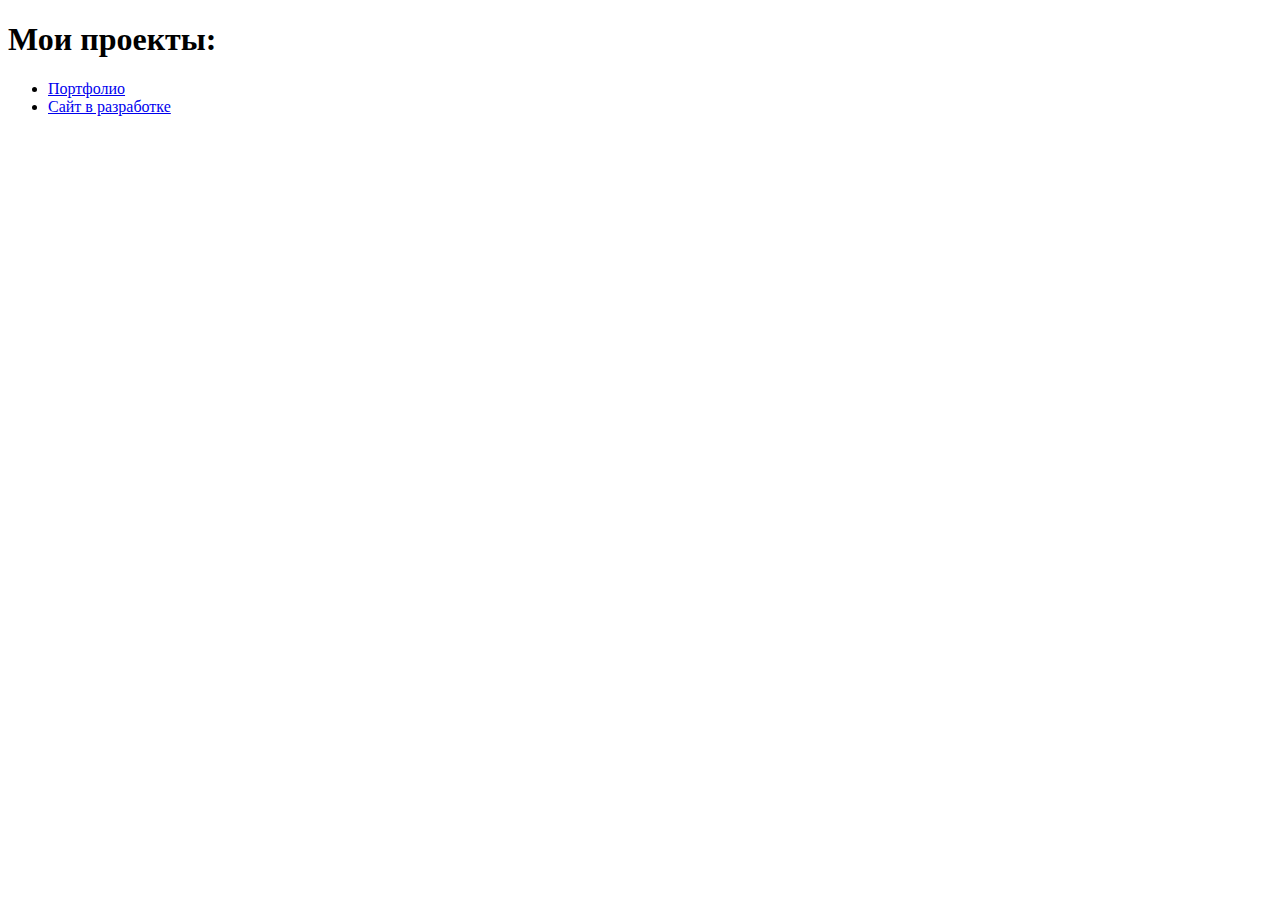
<file: index.html>
<!DOCTYPE html>
<html>
<head>
	<meta charset="utf-8" />
	<title>Мои проекты</title>
</head>
<body>
	
<h1>Мои проекты:</h1>
<ul>
	<li><a href="portfolio/index.html">Портфолио</a></li>
	<li><a href="project2/index.html">Сайт в разработке</a></li>
</ul>

</body>
</html>
</file>
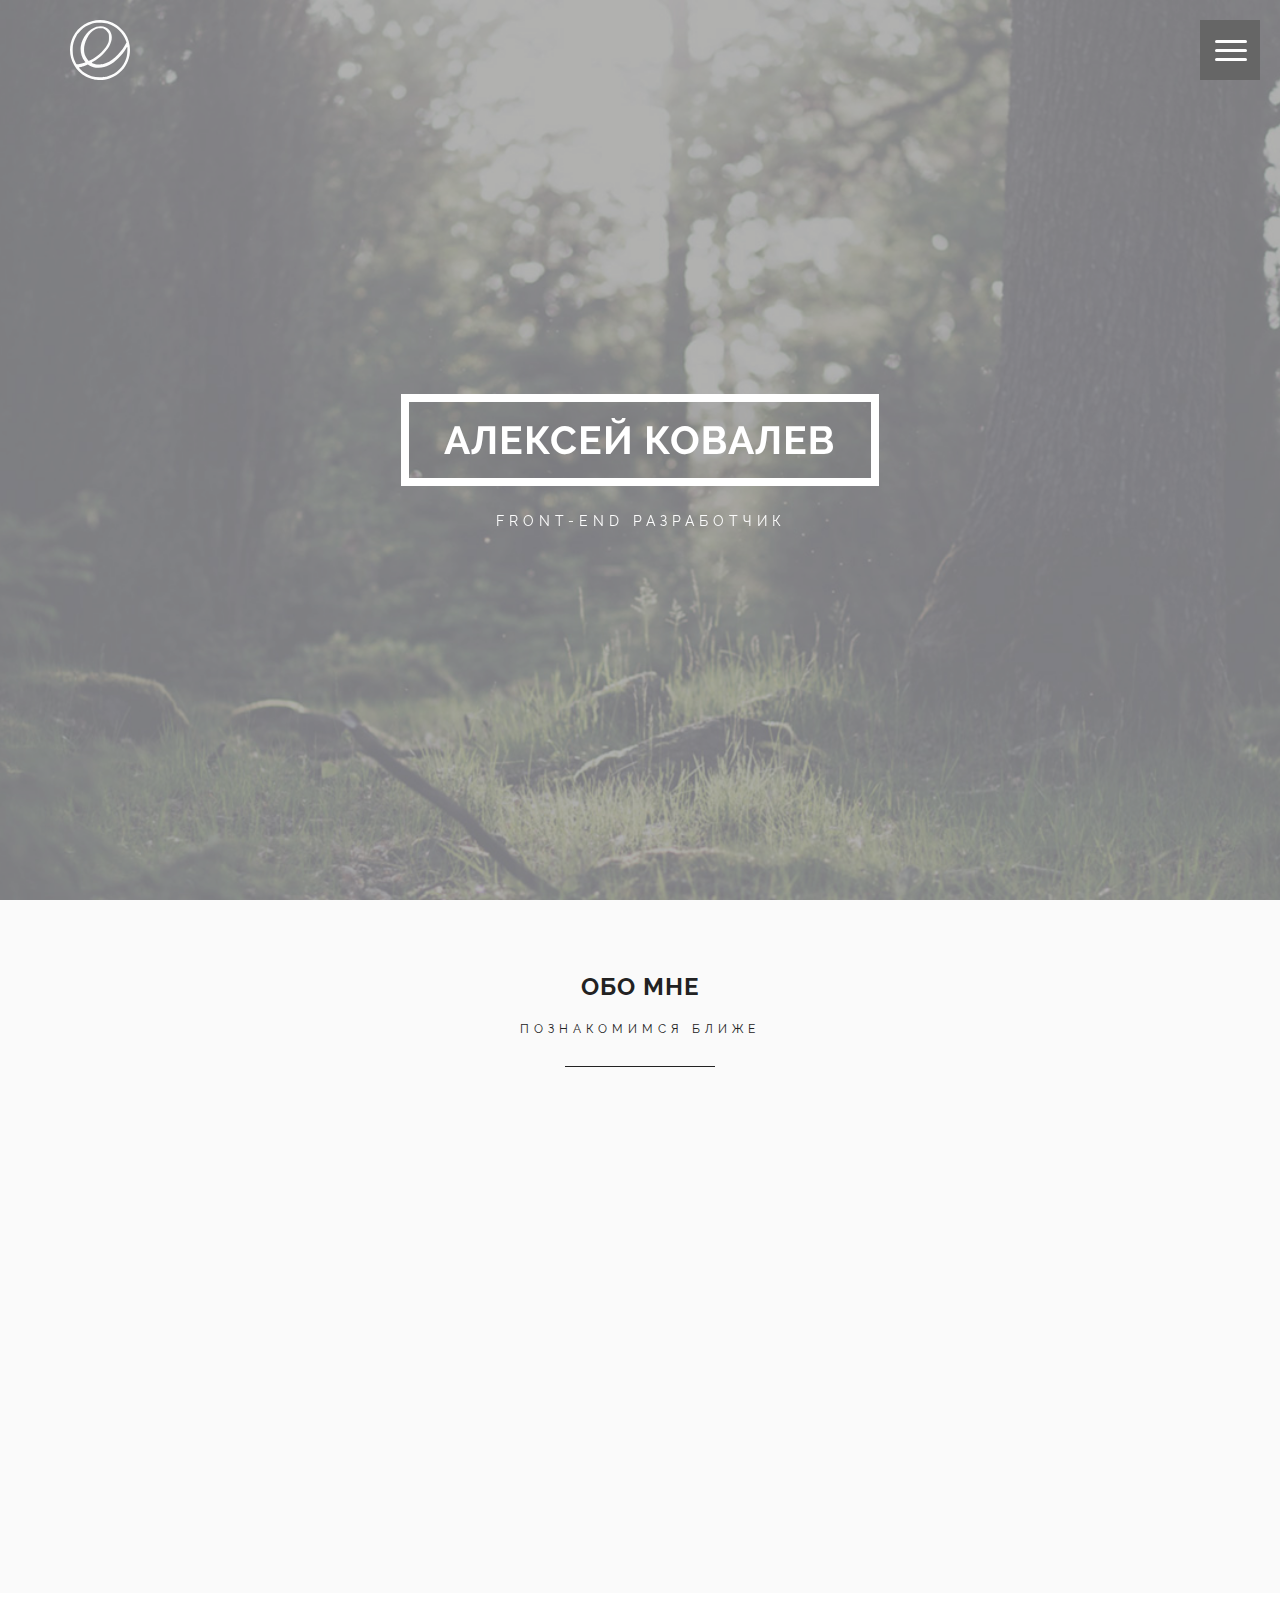
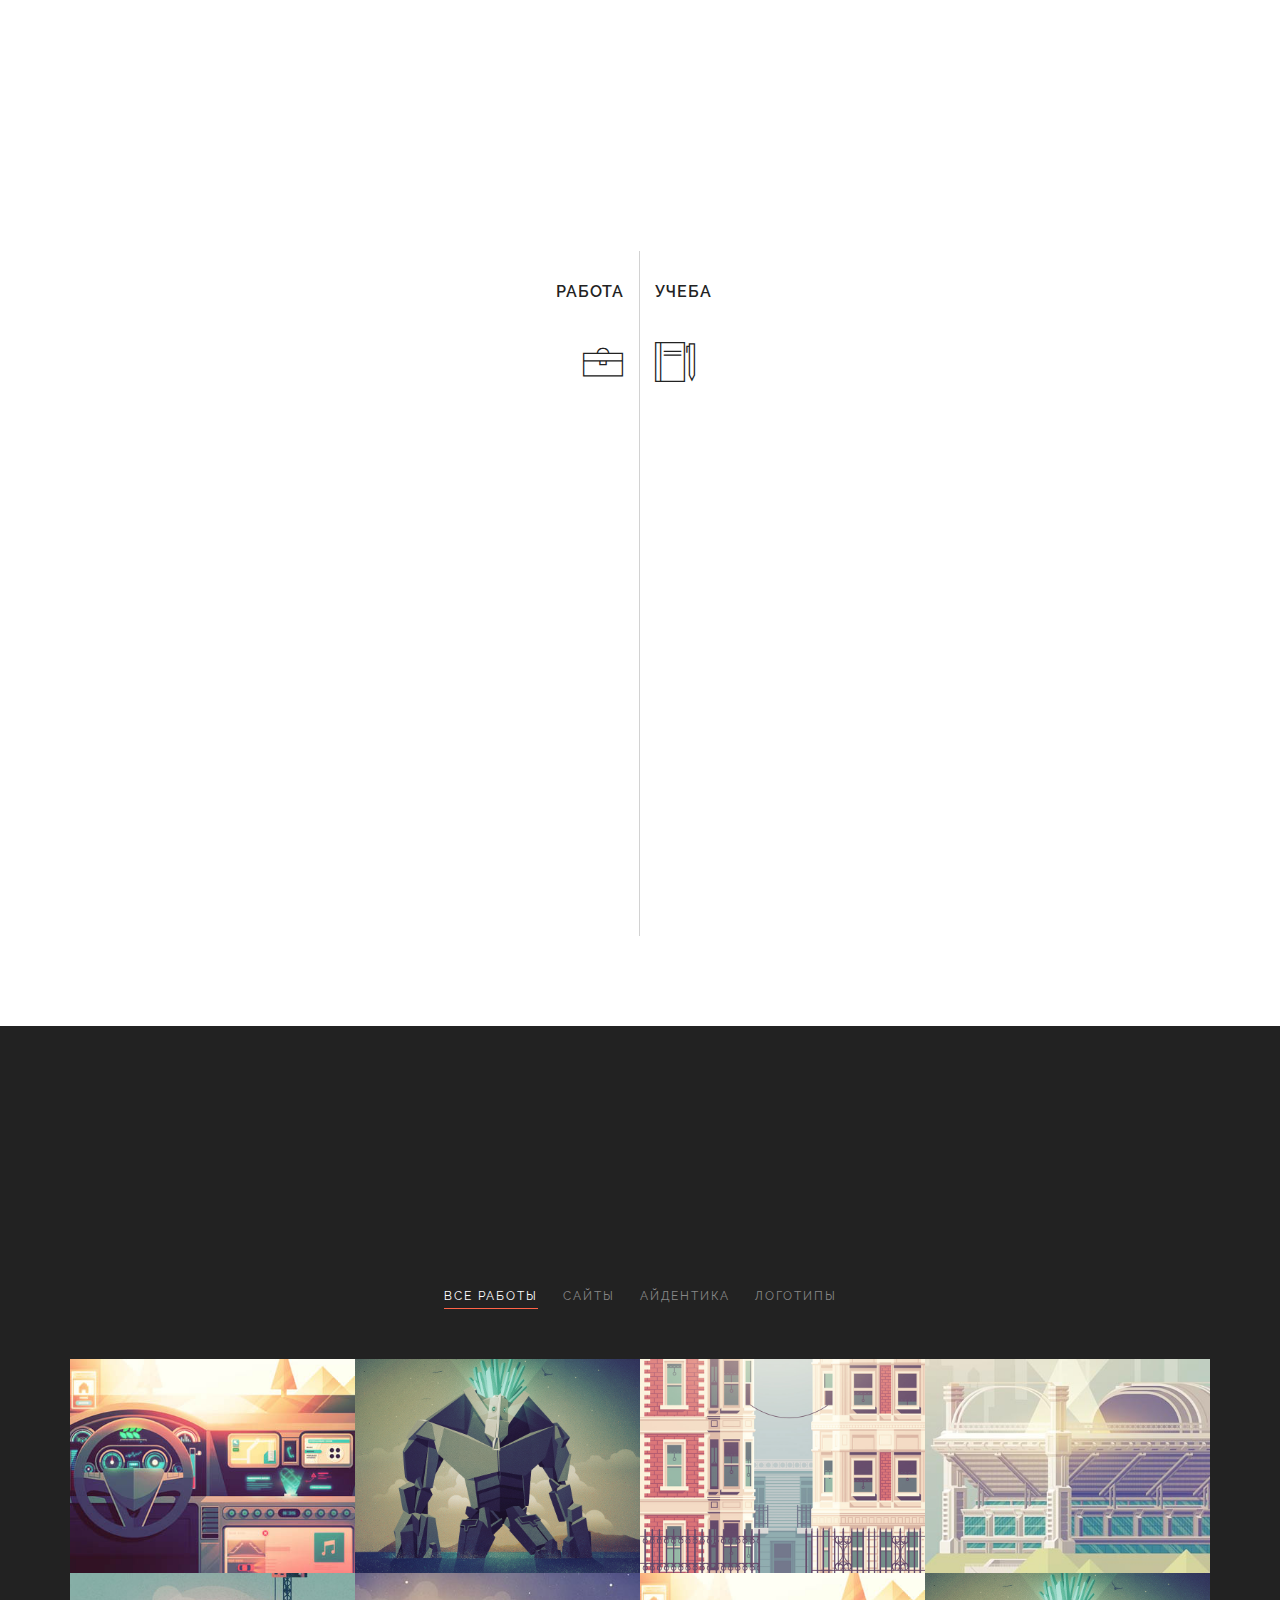
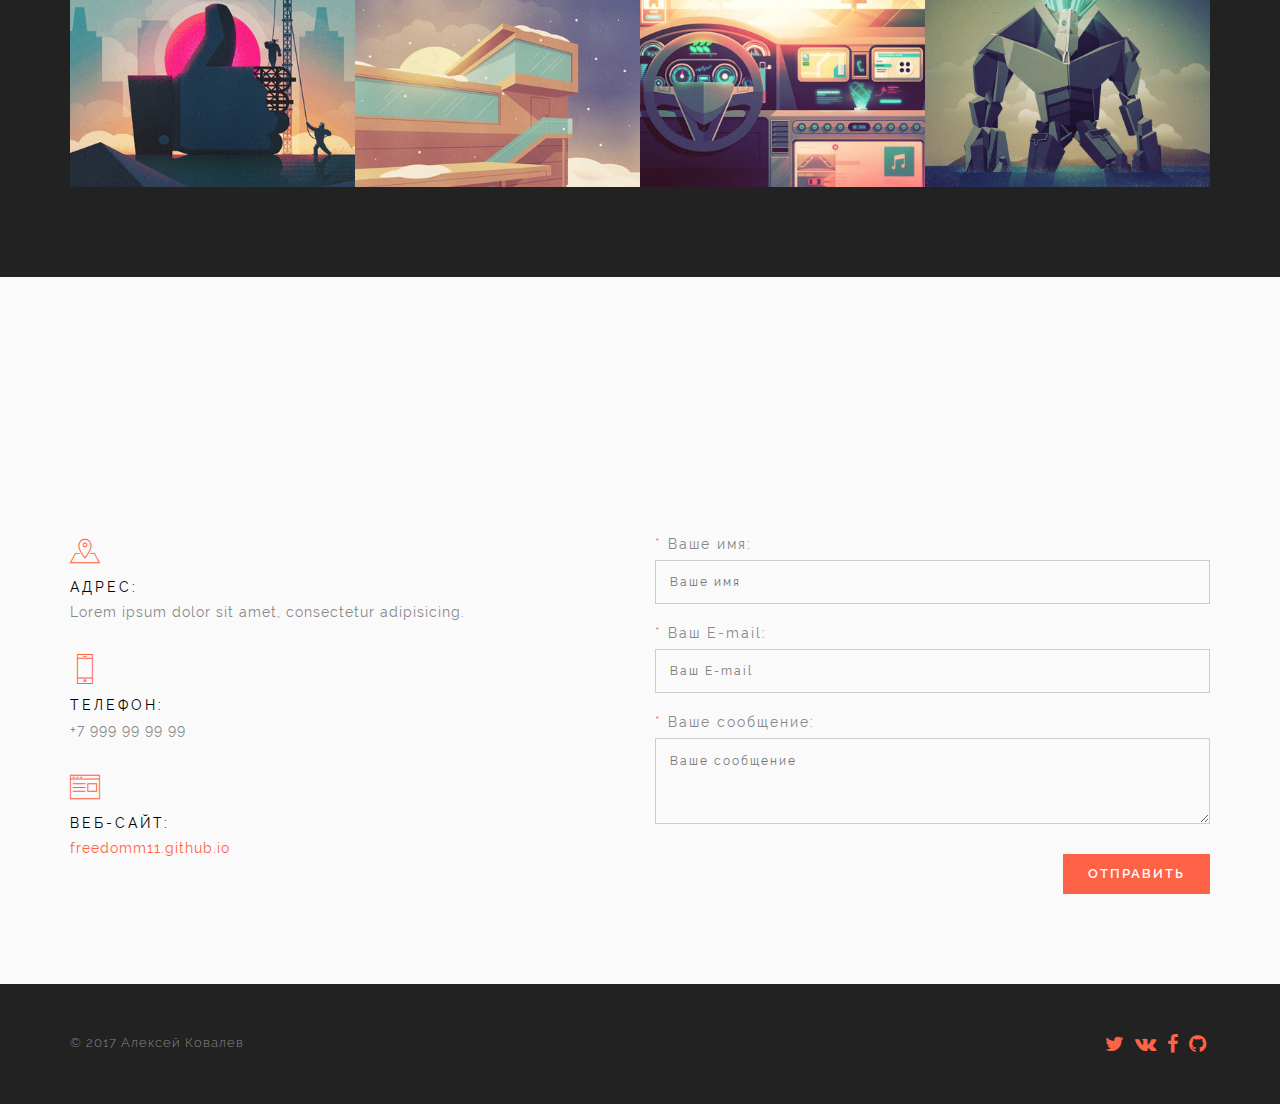
<file: portfolio/index.html>
<!DOCTYPE html>
<html>
<head>
	<meta charset="utf-8" />
	<title>Portfolio</title>
	<meta http-equiv="X-UA-Compatible" content="IE=edge" />
	<meta name="viewport" content="width=device-width, initial-scale=1.0" />
	<link rel="shortcut icon" href="favicon.png" />
	<link rel="stylesheet" href="libs/bootstrap/bootstrap-grid.min.css" />
	<link rel="stylesheet" href="libs/font-awesome/css/font-awesome.min.css" />
	<link rel="stylesheet" href="libs/linea/styles.css" />
	<link rel="stylesheet" href="libs/magnific-popup/magnific-popup.css" />
	<link rel="stylesheet" href="libs/animate/animate.min.css" />
	<link rel="stylesheet" href="css/fonts.css" />
	<link rel="stylesheet" href="css/main.css" />
	<link rel="stylesheet" href="css/skins/tomato.css" />
	<link rel="stylesheet" href="css/media.css" />
</head>
<body>

	<div class="loader"> <!-- прелоадер -->
		<div class="loader_inner"></div>
	</div>
	
	<header class="main_head bg_dark"  data-parallax="scroll" data-image-src="img/bg.jpg" data-z-index="1"> <!-- header с паралаксом -->

		<div class="container">
			<div class="row">
				<div class="col-md-12">
					<div class="logo_container"> <!-- логотип -->
						<svg
						xmlns="http://www.w3.org/2000/svg"
						viewBox="0 0 197.21155 197.21638"
						version="1.1"
						id="svg2">
						<path
						id="path3338"
						d="m 85.639184,196.34986 c -8.98123,-1.10864 -26.37065,-6.72944 -34,-10.98986 C 5.3202742,159.49442 -12.920616,103.30115 9.6507445,56.009515 35.258674,2.3556684 103.14827,-16.573789 152.80625,16.093889 c 9.38469,6.173749 22.09904,18.888095 28.27279,28.272782 24.99997,38.002345 20.5737,88.354329 -10.7064,121.792849 -11.28666,12.06547 -24.35624,20.32658 -40.73346,25.74709 -15.42819,5.10639 -28.18874,6.39499 -43.999996,4.44325 z m 38.999996,-11.29283 c 15.41119,-5.00098 25.17271,-10.7626 36.3615,-21.46194 11.70973,-11.19749 18.92933,-22.87913 24.14107,-39.06134 2.17289,-6.7467 2.84123,-11.07839 3.2401,-21 0.69381,-17.257746 0.53639,-17.635282 -4.13864,-9.925231 -14.18515,23.394141 -35.33853,44.351601 -55.10403,54.593711 -13.43669,6.96263 -20.99782,8.83672 -35.499996,8.79897 -13.86683,-0.0361 -20.46689,-1.69669 -29.96055,-7.53821 l -4.95062,-3.04614 -9.55314,3.57807 c -5.25423,1.96794 -11.79922,4.09652 -14.54442,4.73019 -2.7452,0.63367 -4.99127,1.45101 -4.99127,1.81632 0,1.15794 13.31395,13.48867 18,16.67071 16.64977,11.30596 31.44785,15.43875 53.499996,14.94144 13.09158,-0.29524 16.08144,-0.68921 23.5,-3.09655 z m -15.06389,-40.11066 c 24.5486,-5.9367 53.58095,-31.17002 71.03294,-61.73794 l 5.10375,-8.939432 -1.67558,-5.117626 C 179.80634,56.231758 171.74636,43.74801 161.00068,33.472398 149.77427,22.737083 138.02714,15.903199 123.10324,11.425586 113.07832,8.4178144 91.918094,7.6951014 80.549574,9.9721954 c -9.02888,1.8084666 -20.57318,6.3638476 -29.72893,11.7310296 -7.32612,4.294636 -24.71735,21.68586 -29.01198,29.01198 -10.1557,17.324373 -13.6655198,31.384748 -12.9128295,51.728935 0.55535,15.01039 2.1565895,21.68909 8.4727695,35.3396 3.22555,6.97107 3.86775,7.75 6.38955,7.75 3.17959,0 17.452,-3.221 23.19236,-5.23405 l 3.81134,-1.33658 -3.16228,-3.96468 c -9.74195,-12.21388 -14.69959,-32.39019 -12.08115,-49.167051 4.49452,-28.797162 26.36933,-55.777779 51.44164,-63.448647 10.25576,-3.137749 22.140686,-2.373203 31.013976,1.9951 20.82199,10.250635 25.47632,36.131513 11.11579,61.810536 -9.52176,17.026522 -32.857026,39.632002 -52.200646,50.568142 -2.8875,1.63248 -5.25,3.31405 -5.25,3.73683 0,0.80005 5.95989,3.23154 12,4.89571 5.51806,1.52033 18.753026,1.29443 25.936106,-0.44268 z M 68.417704,131.63644 c 24.85553,-12.58662 49.568806,-37.101981 57.354776,-56.895433 1.80033,-4.576813 2.25706,-7.787016 2.30585,-16.207261 0.0532,-9.179719 -0.24448,-11.115491 -2.36739,-15.394909 -2.93145,-5.909281 -7.65775,-10.810081 -13.34832,-13.841145 -3.47734,-1.852196 -5.81707,-2.250871 -13.244467,-2.256775 -8.155809,-0.0065 -9.651259,0.303093 -15.592069,3.227744 -11.4838,5.653457 -20.43389,15.358172 -27.91171,30.265085 -10.8455,21.620318 -12.44987,42.106384 -4.58144,58.500004 2.86279,5.96452 9.76074,15.5 11.21269,15.5 0.24782,0 3.02526,-1.30379 6.17208,-2.89731 z" />
					    </svg>  <!-- код svg картинки -->
					</div>
					<button class="toggle_mnu"> <!-- кнопка менюшки -->
						<span class="sandwich">
							<span class="sw-topper"></span>
							<span class="sw-bottom"></span>
							<span class="sw-footer"></span>
						</span>
				    </button>

				    <nav class="top_mnu"> <!--Всплывающее меню на весь экран -->
				    	<ul>
				    		<li><a href="#about">Обо мне</a></li>
				    		<li><a href="#resume">Резюме</a></li>
				    		<li><a href="#portfolio">Портфолио</a></li>
				    		<li><a href="#contacts">Контакты</a></li>
				    	</ul>
				    </nav>
				</div>
			</div>
		</div>

	<div class="top_wrapper">
		<div class="top_descr">
			<div class="top_centered">
				<div class="top_text">
					<h1> Алексей Ковалев </h1>
					<p> Front-End разработчик </p>
				</div>
			</div>
		</div>
	</div>

</header>

<section id="about" class="s_about bg_light">
	<div class="section_header">
		<h2> Обо мне </h2>
		<div class="s_descr_wrap">
			<div class="s_descr"> Познакомимся ближе </div>
		</div>
	</div>
		<div class="section_content">
			<div class="container">
				<div class="row">		
					<div class="col-md-4 col-md-push-4 animation_1">
						<h3> Фото </h3>
						<div class="person">
							<a href="img/photo-pf.jpg" class="popup"><img src="img/photo-pf.jpg" alt="Alt"> </a>
						</div>
					</div>
					<div class="col-md-4 col-md-pull-4 animation_2">
						<h3> Немного о себе </h3>
						<p> Lorem Ipsum - это текст-"рыба", часто используемый в печати и вэб-дизайне. Lorem Ipsum является стандартной "рыбой" для текстов на латинице с начала XVI века. </p>
						<p> Lorem Ipsum - это текст-"рыба", часто используемый в печати и вэб-дизайне. Lorem Ipsum является стандартной "рыбой" для текстов на латинице с начала XVI века. В то время некий безымянный печатник создал большую коллекцию размеров и форм шрифтов, используя Lorem Ipsum для распечатки образцов. </p>
					</div>
					<div class="col-md-4 animation_3 personal">
						<h3> Персональная информация </h3>
						<h2 class="personal_header"> Алексей Ковалев </h2>
						<ul>
							<li> Профессиональное создание сайтов: разработка дизайна, HTML верстка, посадка на CMS WordPress </li>
							<li> День Рождение: 19 июля 1995 года </li>
							<li> Номер телефона: +9 99 999 99 99 </li>
							<li> E-mail: <a href="mailto: alex_koval11@mail.ru"> alex_koval11@mail.ru </a> </li>
							<li> Веб-сайт:<a href="https://freedomm11.github.io/" target="_blank"> freedomm11.github.io</a> </li>
						</ul>
						<div class="social_wrap">
							<ul>
								<li><a href="#" target="__blank"><i class="fa fa-twitter"></i></a></li>
								<li><a href="#" target="__blank"><i class="fa fa-vk"></i></a></li>
								<li><a href="#" target="__blank"><i class="fa fa-facebook"></i></a></li>
								<li><a href="#" target="__blank"><i class="fa fa-github"></i></a></li>
							</ul>
						</div>
					</div>
				</div>
			</div>
		</div>
</section>

<section id="resume" class="s_resume">
	<div class="section_header">
		<h2> Резюме </h2>
		<div class="s_descr_wrap">
			<div class="s_descr"> Мои знания и достижения </div>
		</div>
	</div>
	<div class="section_content">
		<div class="container">
			<div class="row">
				<div class="resume_container">
					<div class="col-md-6 col-sm-6 left">
						<h3> Работа </h3>
						<div class="resume_icon"><i class="icon-basic-case"></i></div>
						<div class="resume_item">
							<div class="year">2015-2017 </div>
							<div class="resume_description"> "ВНУ им. Даля" <strong> Web-программист </strong></div>
							<p>Lorem ipsum dolor sit amet, consectetur adipisicing elit. Nostrum reprehenderit ipsum molestias voluptate dolore et cupiditate, veniam illo, fugit quos, voluptatum aspernatur autem, aliquam minus. Corrupti ullam recusandae perspiciatis eos.</p>
						</div>
						<div class="resume_item">
							<div class="year">2015-2017 </div>
							<div class="resume_description"> "ВНУ им. Даля" <strong> Web-программист </strong></div>
							<p>Lorem ipsum dolor sit amet, consectetur adipisicing elit. Nostrum reprehenderit ipsum molestias voluptate dolore et cupiditate, veniam illo, fugit quos, voluptatum aspernatur autem, aliquam minus. Corrupti ullam recusandae perspiciatis eos.</p>
						</div>
						<div class="resume_item">
							<div class="year">2015-2017 </div>
							<div class="resume_description"> "ВНУ им. Даля" <strong> Web-программист </strong></div>
							<p>Lorem ipsum dolor sit amet, consectetur adipisicing elit. Nostrum reprehenderit ipsum molestias voluptate dolore et cupiditate, veniam illo, fugit quos, voluptatum aspernatur autem, aliquam minus. Corrupti ullam recusandae perspiciatis eos.</p>
						</div>

					</div>
					<div class="col-md-6 col-sm-6 right">
						<h3> Учеба </h3>
						<div class="resume_icon"><i class="icon-basic-book-pen"></i></div>
						<div class="resume_item">
							<div class="year">2015-2017 </div>
							<div class="resume_description"> "ВНУ им. Даля" <strong> Web-программист </strong></div>
							<p>Lorem ipsum dolor sit amet, consectetur adipisicing elit. Nostrum reprehenderit ipsum molestias voluptate dolore et cupiditate, veniam illo, fugit quos, voluptatum aspernatur autem, aliquam minus. Corrupti ullam recusandae perspiciatis eos.</p>
						</div>
						<div class="resume_item">
							<div class="year">2015-2017 </div>
							<div class="resume_description"> "ВНУ им. Даля" <strong> Web-программист </strong></div>
							<p>Lorem ipsum dolor sit amet, consectetur adipisicing elit. Nostrum reprehenderit ipsum molestias voluptate dolore et cupiditate, veniam illo, fugit quos, voluptatum aspernatur autem, aliquam minus. Corrupti ullam recusandae perspiciatis eos.</p>
						</div>
						<div class="resume_item">
							<div class="year">2015-2017 </div>
							<div class="resume_description"> "ВНУ им. Даля" <strong> Web-программист </strong></div>
							<p>Lorem ipsum dolor sit amet, consectetur adipisicing elit. Nostrum reprehenderit ipsum molestias voluptate dolore et cupiditate, veniam illo, fugit quos, voluptatum aspernatur autem, aliquam minus. Corrupti ullam recusandae perspiciatis eos.</p>
						</div>
					</div>
				</div>
			</div>
		</div>
	</div>
</section>

<section id="portfolio" class="s_portfolio bg_dark">
	<div class="section_header">
		<h2> Портфолио </h2>
		<div class="s_descr_wrap">
			<div class="s_descr"> Мои последние работы </div>
		</div>
	</div>
	<div class="section_content">
		<div class="container">
				<div class="filter_div controls">
					<ul>
						<li class="filter active" data-filter="all">Все работы</li>
						<li class="filter" data-filter=".category-1">Сайты</li>
						<li class="filter" data-filter=".category-2">Айдентика</li>
						<li class="filter" data-filter=".category-3">Логотипы</li>
					</ul>
				</div>
				<div id="portfolio_grid">	
						<div class="col-md-3 col-sm-6 col-xs-12 portfolio_item mix category-1">
							<img src="img/portfolio-images/1.jpg" alt="Alt">
							<div class="port_item_cont">
								<h3>Заголовок работы</h3>
								<p>Описание работы</p>
								<a href="#" class="popup_content">Посмотреть</a>
							</div>
							<div class="hidden">
								<div class="podrt_descr">
									<div class="modal-box-content">
										<button title="Close (Esc)" type="button" class="mfp-close">×</button>
										<h3>Заголовок работы</h3>
										<p>Lorem ipsum dolor sit amet, consectetur adipisicing elit. Architecto incidunt, voluptatibus quibusdam ducimus omnis obcaecati nam neque eos, quo facilis numquam nulla quod illo mollitia sapiente? Deleniti quod, dolores iure.</p>
										<img src="img/portfolio-images/1.jpg" alt="Alt">
									</div>
								</div>
							</div>
						</div>
						<div class="col-md-3 col-sm-6 col-xs-12 portfolio_item mix category-1">
							<img src="img/portfolio-images/2.jpg" alt="Alt">
							<div class="port_item_cont">
								<h3>Заголовок работы</h3>
								<p>Описание работы</p>
								<a href="#" class="popup_content">Посмотреть</a>
							</div>
							<div class="hidden">
								<div class="podrt_descr">
									<div class="modal-box-content">
										<button title="Close (Esc)" type="button" class="mfp-close">×</button>
										<h3>Заголовок работы</h3>
										<p>Lorem ipsum dolor sit amet, consectetur adipisicing elit. Architecto incidunt, voluptatibus quibusdam ducimus omnis obcaecati nam neque eos, quo facilis numquam nulla quod illo mollitia sapiente? Deleniti quod, dolores iure.</p>
										<img src="img/portfolio-images/2.jpg" alt="Alt">
									</div>
								</div>
							</div>
						</div>
						<div class="col-md-3 col-sm-6 col-xs-12 portfolio_item mix category-1">
							<img src="img/portfolio-images/3.jpg" alt="Alt">
							<div class="port_item_cont">
								<h3>Заголовок работы</h3>
								<p>Описание работы</p>
								<a href="#" class="popup_content">Посмотреть</a>
							</div>
							<div class="hidden">
								<div class="podrt_descr">
									<div class="modal-box-content">
										<button title="Close (Esc)" type="button" class="mfp-close">×</button>
										<h3>Заголовок работы</h3>
										<p>Lorem ipsum dolor sit amet, consectetur adipisicing elit. Architecto incidunt, voluptatibus quibusdam ducimus omnis obcaecati nam neque eos, quo facilis numquam nulla quod illo mollitia sapiente? Deleniti quod, dolores iure.</p>
										<img src="img/portfolio-images/3.jpg" alt="Alt">
									</div>
								</div>
							</div>
						</div>
						<div class="col-md-3 col-sm-6 col-xs-12 portfolio_item mix category-2">
							<img src="img/portfolio-images/4.jpg" alt="Alt">
							<div class="port_item_cont">
								<h3>Заголовок работы</h3>
								<p>Описание работы</p>
								<a href="#" class="popup_content">Посмотреть</a>
							</div>
							<div class="hidden">
								<div class="podrt_descr">
									<div class="modal-box-content">
										<button title="Close (Esc)" type="button" class="mfp-close">×</button>
										<h3>Заголовок работы</h3>
										<p>Lorem ipsum dolor sit amet, consectetur adipisicing elit. Architecto incidunt, voluptatibus quibusdam ducimus omnis obcaecati nam neque eos, quo facilis numquam nulla quod illo mollitia sapiente? Deleniti quod, dolores iure.</p>
										<img src="img/portfolio-images/4.jpg" alt="Alt">
									</div>
								</div>
							</div>
						</div>
						<div class="col-md-3 col-sm-6 col-xs-12 portfolio_item mix category-2">
							<img src="img/portfolio-images/5.jpg" alt="Alt">
							<div class="port_item_cont">
								<h3>Заголовок работы</h3>
								<p>Описание работы</p>
								<a href="#" class="popup_content">Посмотреть</a>
							</div>
							<div class="hidden">
								<div class="podrt_descr">
									<div class="modal-box-content">
										<button title="Close (Esc)" type="button" class="mfp-close">×</button>
										<h3>Заголовок работы</h3>
										<p>Lorem ipsum dolor sit amet, consectetur adipisicing elit. Architecto incidunt, voluptatibus quibusdam ducimus omnis obcaecati nam neque eos, quo facilis numquam nulla quod illo mollitia sapiente? Deleniti quod, dolores iure.</p>
										<img src="img/portfolio-images/5.jpg" alt="Alt">
									</div>
								</div>
							</div>
						</div>
						<div class="col-md-3 col-sm-6 col-xs-12 portfolio_item mix category-3">
							<img src="img/portfolio-images/6.jpg" alt="Alt">
							<div class="port_item_cont">
								<h3>Заголовок работы</h3>
								<p>Описание работы</p>
								<a href="#" class="popup_content">Посмотреть</a>
							</div>
							<div class="hidden">
								<div class="podrt_descr">
									<div class="modal-box-content">
										<button title="Close (Esc)" type="button" class="mfp-close">×</button>
										<h3>Заголовок работы</h3>
										<p>Lorem ipsum dolor sit amet, consectetur adipisicing elit. Architecto incidunt, voluptatibus quibusdam ducimus omnis obcaecati nam neque eos, quo facilis numquam nulla quod illo mollitia sapiente? Deleniti quod, dolores iure.</p>
										<img src="img/portfolio-images/6.jpg" alt="Alt">
									</div>
								</div>
							</div>
						</div>
						<div class="col-md-3 col-sm-6 col-xs-12 portfolio_item mix category-3">
							<img src="img/portfolio-images/1.jpg" alt="Alt">
							<div class="port_item_cont">
								<h3>Заголовок работы</h3>
								<p>Описание работы</p>
								<a href="#" class="popup_content">Посмотреть</a>
							</div>
							<div class="hidden">
								<div class="podrt_descr">
									<div class="modal-box-content">
										<button title="Close (Esc)" type="button" class="mfp-close">×</button>
										<h3>Заголовок работы</h3>
										<p>Lorem ipsum dolor sit amet, consectetur adipisicing elit. Architecto incidunt, voluptatibus quibusdam ducimus omnis obcaecati nam neque eos, quo facilis numquam nulla quod illo mollitia sapiente? Deleniti quod, dolores iure.</p>
										<img src="img/portfolio-images/1.jpg" alt="Alt">
									</div>
								</div>
							</div>
						</div>
						<div class="col-md-3 col-sm-6 col-xs-12 portfolio_item mix category-2">
							<img src="img/portfolio-images/2.jpg" alt="Alt">
							<div class="port_item_cont">
								<h3>Заголовок работы</h3>
								<p>Описание работы</p>
								<a href="#" class="popup_content">Посмотреть</a>
							</div>
							<div class="hidden">
								<div class="podrt_descr">
									<div class="modal-box-content">
										<button title="Close (Esc)" type="button" class="mfp-close">×</button>
										<h3>Заголовок работы</h3>
										<p>Lorem ipsum dolor sit amet, consectetur adipisicing elit. Architecto incidunt, voluptatibus quibusdam ducimus omnis obcaecati nam neque eos, quo facilis numquam nulla quod illo mollitia sapiente? Deleniti quod, dolores iure.</p>
										<img src="img/portfolio-images/2.jpg" alt="Alt">
									</div>
								</div>
							</div>
						</div>
						
				</div>			
		</div>
	</div>
</section>

<section id="contacts" class="s_contacts bg_light">
	<div class="section_header">
		<h2> Контакты </h2>
		<div class="s_descr_wrap">
			<div class="s_descr"> Оставьте ваше сообщение </div>
		</div>
	</div>
	<div class="section_content">
		<div class="container">
			<div class="row">
				<div class="col-md-6 col-sm-6">
					<div class="contact_box">
						<div class="contacts_icon icon-basic-geolocalize-05"></div>
						<h3>Адрес:</h3>
						<p>Lorem ipsum dolor sit amet, consectetur adipisicing.</p>
					</div>
					<div class="contact_box">
						<div class="contacts_icon icon-basic-smartphone"></div>
						<h3>Телефон:</h3>
						<p>+7 999 99 99 99</p>
					</div>
					<div class="contact_box">
						<div class="contacts_icon icon-basic-webpage-img-txt"></div>
						<h3>Веб-сайт:</h3>
						<p><a href="https://freedomm11.github.io" target="_blank">freedomm11.github.io</a></p>
					</div>
				</div>
				<div class="col-md-6 col-sm-6">
					<form action="https://formspree.io/alex_koval11@mail.ru" class="main_form" method="POST" target="_blank" novalidate>
						<label class="form-group">
							<span class="color_element">*</span> Ваше имя:
							<input type="text" name="name" placeholder="Ваше имя" data-validation-required-message="Вы не ввели имя" required />
							<span class="help-block text-danger "></span>
						</label>
						<label class="form-group">
							<span class="color_element">*</span> Ваш E-mail:
							<input type="email" name="email" placeholder="Ваш E-mail" data-validation-required-message="Вы не ввели E-mail" required />
							<span class="help-block text-danger "></span>
						</label>
						<label class="form-group">
							<span class="color_element">*</span> Ваше сообщение:
							<textarea name="message" placeholder="Ваше сообщение" data-validation-required-message="Вы не ввели сообщение" required="" aria-invalid="true"></textarea>
							<span class="help-block text-danger "></span>
						</label>
						<button>Отправить</button>
					</form>
				</div>
			</div>
		</div>
	</div>
</section>

<footer class="main_footer bg_dark">
	<div class="container">
		<div class="row">
			<div class="col-md-12">
				&copy; 2017 Алексей Ковалев
				<div class="social_wrap">
					<ul>
						<li><a href="#" target="__blank"><i class="fa fa-twitter"></i></a></li>
						<li><a href="#" target="__blank"><i class="fa fa-vk"></i></a></li>
						<li><a href="#" target="__blank"><i class="fa fa-facebook"></i></a></li>
						<li><a href="#" target="__blank"><i class="fa fa-github"></i></a></li>
					</ul>
				</div>
			</div>
		</div>
	</div>
</footer>







<div class="hidden"></div>
	<!--[if lt IE 9]>
	<script src="libs/html5shiv/es5-shim.min.js"></script>
	<script src="libs/html5shiv/html5shiv.min.js"></script>
	<script src="libs/html5shiv/html5shiv-printshiv.min.js"></script>
	<script src="libs/respond/respond.min.js"></script>
	<![endif]-->
	
	<script src="libs/jquery/jquery-2.1.3.min.js"></script>
	<script src="libs/parallax/parallax.min.js"></script>
	<script src="libs/magnific-popup/jquery.magnific-popup.min.js"></script>
	<script src="libs/mixitup/mixitup.min.js"></script>
	<script src="libs/scroll2id/PageScroll2id.min.js"></script>
	<script src="libs/waypoints/waypoints.min.js"></script>
	<script src="libs/animate/animate-css.js"></script>
	<script src="libs/jqBootstrapValidation/jqBootstrapValidation.js"></script>
	<script src="js/common.js"></script>
	<!-- Yandex.Metrika counter --><!-- /Yandex.Metrika counter -->
	<!-- Google Analytics counter --><!-- /Google Analytics counter -->
</body>
</html>
</file>
<file: portfolio/libs/linea/styles.css>
@charset "UTF-8";

@font-face {
  font-family: "linea-basic-10";
  src:url("fonts/linea-basic-10.eot");
  src:url("fonts/linea-basic-10.eot?#iefix") format("embedded-opentype"),
    url("fonts/linea-basic-10.woff") format("woff"),
    url("fonts/linea-basic-10.ttf") format("truetype"),
    url("fonts/linea-basic-10.svg#linea-basic-10") format("svg");
  font-weight: normal;
  font-style: normal;

}

[data-icon]:before {
  font-family: "linea-basic-10" !important;
  content: attr(data-icon);
  font-style: normal !important;
  font-weight: normal !important;
  font-variant: normal !important;
  text-transform: none !important;
  speak: none;
  line-height: 1;
  -webkit-font-smoothing: antialiased;
  -moz-osx-font-smoothing: grayscale;
}

[class^="icon-"]:before,
[class*=" icon-"]:before {
  font-family: "linea-basic-10" !important;
  font-style: normal !important;
  font-weight: normal !important;
  font-variant: normal !important;
  text-transform: none !important;
  speak: none;
  line-height: 1;
  -webkit-font-smoothing: antialiased;
  -moz-osx-font-smoothing: grayscale;
}

.icon-basic-accelerator:before {
  content: "a";
}
.icon-basic-alarm:before {
  content: "b";
}
.icon-basic-anchor:before {
  content: "c";
}
.icon-basic-anticlockwise:before {
  content: "d";
}
.icon-basic-archive:before {
  content: "e";
}
.icon-basic-archive-full:before {
  content: "f";
}
.icon-basic-ban:before {
  content: "g";
}
.icon-basic-battery-charge:before {
  content: "h";
}
.icon-basic-battery-empty:before {
  content: "i";
}
.icon-basic-battery-full:before {
  content: "j";
}
.icon-basic-battery-half:before {
  content: "k";
}
.icon-basic-bolt:before {
  content: "l";
}
.icon-basic-book:before {
  content: "m";
}
.icon-basic-book-pen:before {
  content: "n";
}
.icon-basic-book-pencil:before {
  content: "o";
}
.icon-basic-bookmark:before {
  content: "p";
}
.icon-basic-calculator:before {
  content: "q";
}
.icon-basic-calendar:before {
  content: "r";
}
.icon-basic-cards-diamonds:before {
  content: "s";
}
.icon-basic-cards-hearts:before {
  content: "t";
}
.icon-basic-case:before {
  content: "u";
}
.icon-basic-chronometer:before {
  content: "v";
}
.icon-basic-clessidre:before {
  content: "w";
}
.icon-basic-clock:before {
  content: "x";
}
.icon-basic-clockwise:before {
  content: "y";
}
.icon-basic-cloud:before {
  content: "z";
}
.icon-basic-clubs:before {
  content: "A";
}
.icon-basic-compass:before {
  content: "B";
}
.icon-basic-cup:before {
  content: "C";
}
.icon-basic-diamonds:before {
  content: "D";
}
.icon-basic-display:before {
  content: "E";
}
.icon-basic-download:before {
  content: "F";
}
.icon-basic-exclamation:before {
  content: "G";
}
.icon-basic-eye:before {
  content: "H";
}
.icon-basic-eye-closed:before {
  content: "I";
}
.icon-basic-female:before {
  content: "J";
}
.icon-basic-flag1:before {
  content: "K";
}
.icon-basic-flag2:before {
  content: "L";
}
.icon-basic-floppydisk:before {
  content: "M";
}
.icon-basic-folder:before {
  content: "N";
}
.icon-basic-folder-multiple:before {
  content: "O";
}
.icon-basic-gear:before {
  content: "P";
}
.icon-basic-geolocalize-01:before {
  content: "Q";
}
.icon-basic-geolocalize-05:before {
  content: "R";
}
.icon-basic-globe:before {
  content: "S";
}
.icon-basic-gunsight:before {
  content: "T";
}
.icon-basic-hammer:before {
  content: "U";
}
.icon-basic-headset:before {
  content: "V";
}
.icon-basic-heart:before {
  content: "W";
}
.icon-basic-heart-broken:before {
  content: "X";
}
.icon-basic-helm:before {
  content: "Y";
}
.icon-basic-home:before {
  content: "Z";
}
.icon-basic-info:before {
  content: "0";
}
.icon-basic-ipod:before {
  content: "1";
}
.icon-basic-joypad:before {
  content: "2";
}
.icon-basic-key:before {
  content: "3";
}
.icon-basic-keyboard:before {
  content: "4";
}
.icon-basic-laptop:before {
  content: "5";
}
.icon-basic-life-buoy:before {
  content: "6";
}
.icon-basic-lightbulb:before {
  content: "7";
}
.icon-basic-link:before {
  content: "8";
}
.icon-basic-lock:before {
  content: "9";
}
.icon-basic-lock-open:before {
  content: "!";
}
.icon-basic-magic-mouse:before {
  content: "\"";
}
.icon-basic-magnifier:before {
  content: "#";
}
.icon-basic-magnifier-minus:before {
  content: "$";
}
.icon-basic-magnifier-plus:before {
  content: "%";
}
.icon-basic-mail:before {
  content: "&";
}
.icon-basic-mail-multiple:before {
  content: "'";
}
.icon-basic-mail-open:before {
  content: "(";
}
.icon-basic-mail-open-text:before {
  content: ")";
}
.icon-basic-male:before {
  content: "*";
}
.icon-basic-map:before {
  content: "+";
}
.icon-basic-message:before {
  content: ",";
}
.icon-basic-message-multiple:before {
  content: "-";
}
.icon-basic-message-txt:before {
  content: ".";
}
.icon-basic-mixer2:before {
  content: "/";
}
.icon-basic-mouse:before {
  content: ":";
}
.icon-basic-notebook:before {
  content: ";";
}
.icon-basic-notebook-pen:before {
  content: "<";
}
.icon-basic-notebook-pencil:before {
  content: "=";
}
.icon-basic-paperplane:before {
  content: ">";
}
.icon-basic-pencil-ruler:before {
  content: "?";
}
.icon-basic-pencil-ruler-pen:before {
  content: "@";
}
.icon-basic-photo:before {
  content: "[";
}
.icon-basic-picture:before {
  content: "]";
}
.icon-basic-picture-multiple:before {
  content: "^";
}
.icon-basic-pin1:before {
  content: "_";
}
.icon-basic-pin2:before {
  content: "`";
}
.icon-basic-postcard:before {
  content: "{";
}
.icon-basic-postcard-multiple:before {
  content: "|";
}
.icon-basic-printer:before {
  content: "}";
}
.icon-basic-question:before {
  content: "~";
}
.icon-basic-rss:before {
  content: "\\";
}
.icon-basic-server:before {
  content: "\e000";
}
.icon-basic-server2:before {
  content: "\e001";
}
.icon-basic-server-cloud:before {
  content: "\e002";
}
.icon-basic-server-download:before {
  content: "\e003";
}
.icon-basic-server-upload:before {
  content: "\e004";
}
.icon-basic-settings:before {
  content: "\e005";
}
.icon-basic-share:before {
  content: "\e006";
}
.icon-basic-sheet:before {
  content: "\e007";
}
.icon-basic-sheet-multiple:before {
  content: "\e008";
}
.icon-basic-sheet-pen:before {
  content: "\e009";
}
.icon-basic-sheet-pencil:before {
  content: "\e00a";
}
.icon-basic-sheet-txt:before {
  content: "\e00b";
}
.icon-basic-signs:before {
  content: "\e00c";
}
.icon-basic-smartphone:before {
  content: "\e00d";
}
.icon-basic-spades:before {
  content: "\e00e";
}
.icon-basic-spread:before {
  content: "\e00f";
}
.icon-basic-spread-bookmark:before {
  content: "\e010";
}
.icon-basic-spread-text:before {
  content: "\e011";
}
.icon-basic-spread-text-bookmark:before {
  content: "\e012";
}
.icon-basic-star:before {
  content: "\e013";
}
.icon-basic-tablet:before {
  content: "\e014";
}
.icon-basic-target:before {
  content: "\e015";
}
.icon-basic-todo:before {
  content: "\e016";
}
.icon-basic-todo-pen:before {
  content: "\e017";
}
.icon-basic-todo-pencil:before {
  content: "\e018";
}
.icon-basic-todo-txt:before {
  content: "\e019";
}
.icon-basic-todolist-pen:before {
  content: "\e01a";
}
.icon-basic-todolist-pencil:before {
  content: "\e01b";
}
.icon-basic-trashcan:before {
  content: "\e01c";
}
.icon-basic-trashcan-full:before {
  content: "\e01d";
}
.icon-basic-trashcan-refresh:before {
  content: "\e01e";
}
.icon-basic-trashcan-remove:before {
  content: "\e01f";
}
.icon-basic-upload:before {
  content: "\e020";
}
.icon-basic-usb:before {
  content: "\e021";
}
.icon-basic-video:before {
  content: "\e022";
}
.icon-basic-watch:before {
  content: "\e023";
}
.icon-basic-webpage:before {
  content: "\e024";
}
.icon-basic-webpage-img-txt:before {
  content: "\e025";
}
.icon-basic-webpage-multiple:before {
  content: "\e026";
}
.icon-basic-webpage-txt:before {
  content: "\e027";
}
.icon-basic-world:before {
  content: "\e028";
}
</file>
<file: portfolio/css/fonts.css>
@font-face {
  font-family: "Raleway";
  font-style: normal;
  font-weight: normal;
  src: url("../fonts/RalewayRegular/RalewayRegular.eot?#iefix") format("embedded-opentype"), url("../fonts/RalewayRegular/RalewayRegular.woff") format("woff"), url("../fonts/RalewayRegular/RalewayRegular.ttf") format("truetype"); }
@font-face {
  font-family: "Raleway";
  font-style: normal;
  font-weight: bold;
  src: url("../fonts/RalewayBold/RalewayBold.eot?#iefix") format("embedded-opentype"), url("../fonts/RalewayBold/RalewayBold.woff") format("woff"), url("../fonts/RalewayBold/RalewayBold.ttf") format("truetype"); }
@font-face {
  font-family: "Raleway";
  font-style: normal;
  font-weight: 300;
  src: url("../fonts/RalewayLight/RalewayLight.eot?#iefix") format("embedded-opentype"), url("../fonts/RalewayLight/RalewayLight.woff") format("woff"), url("../fonts/RalewayLight/RalewayLight.ttf") format("truetype"); }
@font-face {
  font-family: "Raleway";
  font-style: normal;
  font-weight: 600;
  src: url("../fonts/RalewaySemiBold/RalewaySemiBold.eot?#iefix") format("embedded-opentype"), url("../fonts/RalewaySemiBold/RalewaySemiBold.woff") format("woff"), url("../fonts/RalewaySemiBold/RalewaySemiBold.ttf") format("truetype"); }
</file>
<file: portfolio/css/main.css>
@charset "UTF-8";
body {
  font-family: "Raleway", sans-serif;
  font-weight: normal;
  font-size: 14px;
  min-width: 320px;
  position: relative;
  line-height: 1.42857;
  -webkit-font-smoothing: antialised;
  overflow-x: hidden; }

body input:focus:required:invalid,
body textarea:focus:required:invalid {
  color: red; }

body input:required:valid,
body textarea:required:valid {
  color: green; }

.hidden {
  display: none; }

section {
  padding: 70px 0 90px; }
  section h2 {
    text-align: center;
    font-size: 24px;
    text-transform: uppercase;
    margin: 0 0 15px; }
  section .personal_header {
    font-size: 13px;
    text-align: left;
    margin-bottom: 30px;
    color: #555; }

.s_descr_wrap {
  text-align: center; }
  .s_descr_wrap .s_descr {
    display: inline-block;
    text-transform: uppercase;
    font-size: 12px;
    position: relative;
    margin-bottom: 120px; }
    .s_descr_wrap .s_descr::after {
      content: "";
      height: 1px;
      width: 150px;
      position: absolute;
      left: 50%;
      margin-left: -75px;
      margin-top: 45px; }

section,
.main_head {
  position: relative; }

h3 {
  text-align: center;
  font-size: 12px;
  font-weight: 400;
  text-transform: uppercase;
  margin-top: 0;
  margin-bottom: 35px; }

.main_head {
  min-height: 480px;
  padding-top: 20px; }

/* ╨Я╤А╨╡╨╗╨╛╨░╨┤╨╡╤А */
.loader {
  background: none repeat scroll 0 0 #ffffff;
  bottom: 0;
  height: 100%;
  left: 0;
  position: fixed;
  right: 0;
  top: 0;
  width: 100%;
  z-index: 9999; }
  .loader .loader_inner {
    background-image: url("../img/preloader.gif");
    background-size: cover;
    background-repeat: no-repeat;
    background-posirion: center center;
    background-color: #fff;
    height: 60px;
    width: 60px;
    margin-top: -30px;
    margin-left: -30px;
    left: 50%;
    top: 50%;
    position: absolute; }

/* ╨Ы╨╛╨│╨╛╤В╨╕╨┐ */
.logo_container {
  float: left; }

svg {
  height: 60px;
  width: 60px;
  z-index: 1;
  position: relative; }

/* ╨Ь╨╡╨╜╤О */
.toggle_mnu {
  height: 60px;
  width: 60px;
  position: fixed;
  right: 20px;
  top: 20px;
  z-index: 100;
  background-color: #000;
  border: none; }
  .toggle_mnu span {
    display: block; }

.sandwich {
  width: 32px;
  height: 32px;
  position: absolute;
  top: 11px;
  bottom: 0;
  left: 1px;
  right: 0;
  margin: auto;
  z-index: 200; }

.sw-topper {
  position: relative;
  top: 0;
  width: 32px;
  height: 3px;
  background: white;
  border: none;
  border-radius: 4px 4px 4px 4px;
  -webkit-transition: -webkit-transform 0.5s, top 0.2s;
          transition: transform 0.5s, top 0.2s; }

.sw-bottom {
  position: relative;
  width: 32px;
  height: 3px;
  top: 6px;
  background: white;
  border: none;
  border-radius: 4px 4px 4px 4px;
  -webkit-transition: -webkit-transform 0.5s, top 0.2s;
          transition: transform 0.5s, top 0.2s;
  -webkit-transition-delay: 0.2s, 0s;
          transition-delay: 0.2s, 0s; }

.sw-footer {
  position: relative;
  width: 32px;
  height: 3px;
  top: 12px;
  background: white;
  border: none;
  border-radius: 4px 4px 4px 4px;
  -webkit-transition: all 0.5s;
          transition: all 0.5s;
  -webkit-transition-delay: 0.1s;
          transition-delay: 0.1s; }

.sandwich.active .sw-topper {
  top: 9px;
  -webkit-transform: rotate(140deg);
      -ms-transform: rotate(140deg);
          transform: rotate(140deg); }
.sandwich.active .sw-bottom {
  top: 6px;
  -webkit-transform: rotate(-140deg);
      -ms-transform: rotate(-140deg);
          transform: rotate(-140deg); }
.sandwich.active .sw-footer {
  opacity: 0;
  top: 0;
  -webkit-transform: rotate(180deg);
      -ms-transform: rotate(180deg);
          transform: rotate(180deg); }

/* ╨Т╤Б╨┐╨╗╤Л╨▓╨░╤О╤Й╨╡╨╡ ╨╝╨╡╨╜╤О ╨╜╨░ ╨▓╨╡╤Б╤М ╤Н╨║╤А╨░╨╜ */
.top_mnu {
  position: fixed;
  width: 100%;
  height: 100%;
  background-color: rgba(0, 0, 0, 0.9);
  z-index: 50;
  right: 0;
  top: 0;
  display: none; }
  .top_mnu ul,
  .top_mnu li {
    list-style-type: none;
    padding: 0;
    margin: 0; }
  .top_mnu ul {
    margin-top: 180px;
    text-align: center; }
    .top_mnu ul li:nth-child(1) a {
      -webkit-animation-delay: 0;
      animation-delay: 0; }
    .top_mnu ul li:nth-child(2) a {
      -webkit-animation-delay: 0.1s;
      animation-delay: 0.1s; }
    .top_mnu ul li:nth-child(3) a {
      -webkit-animation-delay: 0.2s;
      animation-delay: 0.2s; }
    .top_mnu ul li:nth-child(4) a {
      -webkit-animation-delay: 0.3s;
      animation-delay: 0.3s; }
    .top_mnu ul a {
      color: #fff;
      display: block;
      text-transform: uppercase;
      font-size: 14px;
      opacity: 0;
      position: relative;
      height: 60px;
      outline: none; }
      .top_mnu ul a span {
        display: block;
        position: relative;
        top: -40px;
        left: 0;
        height: 100%;
        -webkit-transition: all 0.5s ease;
        transition: all 0.5s ease; }
        .top_mnu ul a span:hover {
          background-color: rgba(255, 255, 255, 0.08); }

.top_wrapper {
  display: table;
  width: 100%;
  height: 100%;
  position: absolute;
  top: 0;
  left: 0;
  z-index: 10; }
  .top_wrapper .top_descr {
    display: table-row; }
    .top_wrapper .top_descr .top_centered {
      display: table-cell;
      text-align: center;
      vertical-align: middle; }
  .top_wrapper .top_text {
    display: inline-block; }
    .top_wrapper .top_text p {
      margin: 0;
      text-transform: uppercase;
      -webkit-animation-delay: 1.3s;
      animation-delay: 1.3s; }
    .top_wrapper .top_text h1 {
      display: inline-block;
      padding: 10px 35px;
      color: #fff;
      border: 8px solid #fff;
      text-transform: uppercase;
      font-weight: bold;
      font-size: 2.8em;
      background-color: rgba(0, 0, 0, 0.1);
      margin-left: 20px;
      margin-right: 20px;
      -webkit-animation-delay: 0.5s;
      animation-delay: 0.5s; }

.h_opacify {
  opacity: 0.2;
  -webkit-transition: all 0.2s ease;
  transition: all 0.2s ease; }

/* ╨С╨╗╨╛╨║ section_content */
.person {
  text-align: center;
  margin-bottom: 45px; }
  .person img {
    display: inline-block;
    max-width: 220px;
    border-radius: 50%; }

.s_about p {
  margin-bottom: 25px; }
.s_about ul,
.s_about li {
  margin: 0;
  padding: 0;
  list-style-type: none; }
.s_about li {
  margin-bottom: 10px; }
.s_about .social_wrap {
  margin-top: 25px; }

.social_wrap li {
  display: inline-block;
  font-size: 20px;
  padding: 0 3px; }

/* ╨а╨╡╨╖╤О╨╝╨╡ */
.resume_container .left {
  text-align: right;
  border-right: #d2d2d2 1px solid; }
  .resume_container .left h3 {
    text-align: right; }
.resume_container .right {
  text-align: left; }
  .resume_container .right h3 {
    text-align: left; }
.resume_container h3 {
  margin-top: 30px; }
.resume_container .year {
  display: inline-block;
  margin-bottom: 15px;
  padding: 0 10px;
  color: #fff;
  font-weight: 600; }
.resume_container strong {
  font-weight: 600;
  text-transform: uppercase;
  margin-left: 10px; }

.resume_item {
  margin-bottom: 35px; }
  .resume_item p {
    margin-top: 10px; }
  .resume_item:last-child {
    margin-bottom: 0; }
    .resume_item:last-child p {
      margin-bottom: 0; }

/* ╨Я╨╛╤А╤В╤Д╨╛╨╗╨╕╨╛ */
.s_portfolio ul,
.s_portfolio li {
  list-style-type: none;
  padding: 0;
  margin: 0;
  text-align: center; }
.s_portfolio li {
  display: inline-block;
  font-size: 12px;
  text-transform: uppercase;
  margin: 0 10px;
  cursor: pointer;
  line-height: 2; }
.s_portfolio ul {
  margin-bottom: 50px; }

.portfolio_item {
  display: none;
  padding: 0; }
  .portfolio_item img {
    width: 100%; }
  .portfolio_item .port_item_cont {
    position: absolute;
    top: 0;
    left: 0;
    width: 100%;
    height: 100%;
    background-color: rgba(0, 0, 0, 0.8);
    text-align: center;
    padding-top: 15%;
    opacity: 0;
    -webkit-transition: all 0.5s;
            transition: all 0.5s; }
    .portfolio_item .port_item_cont:hover {
      opacity: 1;
      padding-top: 20%; }
    .portfolio_item .port_item_cont h3 {
      color: #fff;
      margin-bottom: 0; }
    .portfolio_item .port_item_cont a {
      background-color: transparent;
      border: 1px solid #fff;
      padding: 4px 10px;
      display: inline-block; }

.podrt_descr {
  background-color: #fff;
  max-width: 500px;
  margin: auto; }
  .podrt_descr h3,
  .podrt_descr p {
    padding: 20px;
    padding-bottom: 0; }
  .podrt_descr h3 {
    margin-bottom: 0;
    text-align: center;
    text-transform: uppercase;
    font-size: 15px;
    font-weight: 400;
    margin-top: 20px;
    padding-top: 25px; }
  .podrt_descr p {
    margin-top: 0; }
  .podrt_descr img {
    width: 100%;
    margin-top: 15px; }

.modal-box-content {
  position: relative; }

/*  ╨б╨╡╨║╤Ж╨╕╤П contacts */
.contact_box {
  margin-bottom: 30px; }
  .contact_box h3 {
    text-align: left;
    color: #000;
    margin-bottom: 0px;
    font-size: 14px; }
  .contact_box .contacts_icon {
    font-size: 30px; }
  .contact_box p {
    margin-top: 5px; }

.main_form button {
  border: none;
  color: #fff;
  line-height: 40px;
  padding: 0 25px;
  font-size: 13px;
  text-transform: uppercase;
  font-weight: 600;
  margin-top: 10px;
  float: right; }

.form-group {
  display: block;
  margin-bottom: 20px; }
  .form-group input,
  .form-group textarea {
    display: block;
    width: 100%;
    border: 1px solid #ccc;
    margin-top: 5px;
    line-height: 40px;
    outline: none;
    text-indent: 12px;
    font-size: 12px;
    background-color: transparent; }

/* ╨д╤Г╤В╨╡╤А */
.main_footer {
  padding: 50px 0;
  font-size: 13px;
  font-weight: 300; }
  .main_footer .social_wrap {
    float: right;
    line-height: 0; }
    .main_footer .social_wrap ul {
      margin: 0; }
</file>
<file: portfolio/css/skins/tomato.css>
@charset "UTF-8";
body {
  color: #222;
  letter-spacing: 1px; }

a {
  color: #FF6347; }

p,
body .main_footer,
.s_about li {
  color: #888; }

.color_element {
  color: #FF6347; }

.color_bg {
  background-color: #FF6347; }

.color_border {
  border-color: #FF6347; }

.bg_light {
  background-color: #FAFAFA; }

.bg_dark {
  background-color: #222;
  color: #fff; }
  .bg_dark .s_descr::after {
    background-color: #fff; }
  .bg_dark a {
    color: #fff; }

svg path {
  fill: #FAFAFA; }

.top_mnu a:hover {
  color: #FF6347; }
.top_mnu a {
  letter-spacing: 4px; }

.top_text p {
  color: #FAFAFA;
  letter-spacing: 5px; }

.s_descr {
  letter-spacing: 5px; }
  .s_descr::after {
    background-color: #222; }

section h3 {
  letter-spacing: 3px;
  color: #888; }

.s_about p:nth-child(even) {
  color: #FF6347; }

.personal_header {
  letter-spacing: 2px; }

.resume_container h3 {
  color: #222;
  letter-spacing: 1px;
  font-size: 16px;
  font-weight: 600; }

.resume_icon {
  color: #222;
  font-size: 40px;
  margin-bottom: 35px; }

.resume_item .year {
  background-color: #FF6347; }
.resume_item .resume_description {
  letter-spacing: 1px; }

/* ╨Я╨╛╤А╤В╤Д╨╛╨╗╨╕╨╛ */
.s_portfolio li {
  color: #888;
  letter-spacing: 2px; }
  .s_portfolio li.active {
    color: #fff;
    border-bottom: 1px solid #FF6347; }

.portfolio_item .port_item_cont a {
  color: #FF6347;
  border-color: #FF6347; }

.main_footer a {
  color: #FF6347; }

.contacts_icon {
  color: #FF6347; }

.text-danger {
  color: #FF6347; }

form input:focus,
form textarea:focus {
  border: 1px solid #FF6347; }
form input,
form textarea {
  letter-spacing: 2px; }
form button {
  background-color: #FF6347;
  letter-spacing: 2px; }
form .form-group {
  letter-spacing: 2px;
  color: #888; }
</file>
<file: portfolio/css/media.css>
/*==========  Desktop First Method  ==========*/

/* Large Devices, Wide Screens */
@media only screen and (max-width : 1200px) {

}

/* Medium Devices, Desktops */
@media only screen and (max-width : 992px) {
	.personal_last_block {
		margin-top: 45px;
	}
}

/* Small Devices, Tablets */
@media only screen and (max-width : 768px) {
	.resume_container .left,
	.resume_container .left h3,
	.resume_container .right h3 {
		text-align: left;
		margin-bottom: 10px;
	}
	.resume_container .left{margin-bottom: 45px;}
	.resume_container .resume_icon {
		margin-bottom: 15px;
	}
}

/* Extra Small Devices, Phones */
@media only screen and (max-width : 480px) {
	.top_wrapper .top_text h1 {
		font-size: 1.8em;
		padding-left: 10px;
		padding-right: 10px;
	}

	.main_footer {
		text-align: left;
	}
	.main_footer .social_wrap {
		float: left;
		margin-top: 20px;
		width: 100%;
	}
	.main_footer .social_wrap ul {
		padding-left: 0;
	}
}

/* Custom, iPhone Retina */
@media only screen and (max-width : 320px) {

}


/*==========  Mobile First Method  ==========*/

/* Custom, iPhone Retina */
@media only screen and (min-width : 320px) {

}

/* Extra Small Devices, Phones */
@media only screen and (min-width : 480px) {

}

/* Small Devices, Tablets */
@media only screen and (min-width : 768px) {

}

/* Medium Devices, Desktops */
@media only screen and (min-width : 992px) {

}

 /* Large Devices, Wide Screens */
@media only screen and (min-width : 1200px) {

}
</file>
